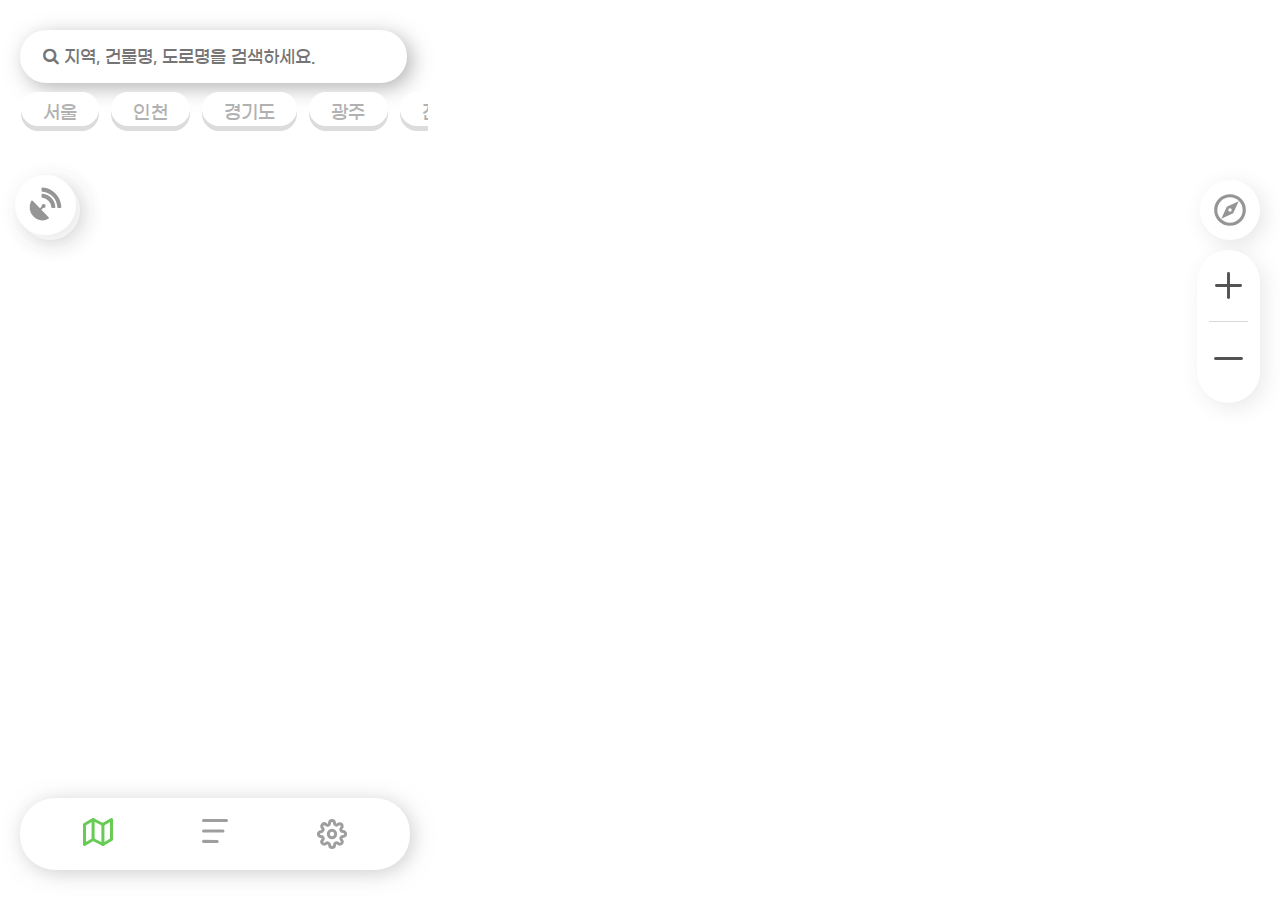
<file: index.html>
<html>
    <head>
        <title>전국 무료 급식소 찾기</title>
        <meta charset="utf-8"/>
        <meta name="viewport" content="user-scalable=no, initial-scale=1.0, maximum-scale=1.0, minimum-scale=1.0, width=device-width">
        <meta name="author" content="MS Player">
        <meta name="description" content="찾고 연락하고 찾아가고, 전국 무료 급식소 찾기">
        
        <meta property="og:image" content="https://user-images.githubusercontent.com/41516228/129473785-43b1d69d-f2ad-414a-a52e-56df6490e5fb.png">
        <meta property="og:description" content="찾고 연락하고 찾아가고, 전국 무료 급식소 찾기">
        <meta property="og:title" content="전국 무료 급식소 찾기">
        
        <link rel="shortcut icon" href="icons/favicon.ico">
        <link rel="icon" href="icons/favicon.ico">
        
        <link rel="stylesheet" href="css/map.css" type="text/css">
        <link rel="stylesheet" href="css/font-awesome/css/font-awesome.min.css" type="text/css">

        <style>
            .hide_scroll::-webkit-scrollbar {
              display: none;
            }
            
            .hide_scroll {
              -ms-overflow-style: none;  /* IE and 엣지 */
              scrollbar-width: none;  /* 파이어폭스 */
            }
        </style>

    </head>
    <body>
        <p><input type="text" class="search" style="position: absolute; z-index: 2;" placeholder="&#xF002; 지역, 건물명, 도로명을 검색하세요." onkeypress="if( event.keyCode == 13 ){searchPlaces();}"/></p>

        <!-- BOX BASE MODEL -->
        <div id="cafeteria_box">
            <div class="cafeteria_list_box" style="position:fixed; z-index: 3; display: flex; display: none;">
                <span class="cafeteria_name">MS Player = Project Name: FindCafeteria!</span><button class="cafeteria_x_button"><img src="icons/cancel_grey.svg" alt="cancel" onclick="close_cafeteria_list_box()"></button>
                <br>
                <span class="cafeteria_address">Fullstack: 안재범</span><br><br>
                <span class="topic_txt">지급대상</span><br>
                <span class="target_person">UI/UX: 표한빈</span><br><br>
                <span class="topic_txt">영업시간</span><br>
                <a>
                    <span class="time">BackEnd: 이지성</span><br>
                    <span class="day_of_the_week">BackEnd: 김병국</span>
                </a>
                <a class="call" href='javascript:alert("준비중입니다.");'>
                    <div style="display: flex; align-items: center; justify-content: center;">
                        <i class="fa fa-phone" aria-hidden="true" style="color: #ffffff; font-size: 30px;"></i>
                    </div>
                </a>
            </div>
        </div>

        <div class="Bottombar" style="position:fixed; z-index: 2; display: flex;">
            <center style="flex: 1;"><img src="icons/map_green.svg" alt="map"></center>
            <center style="flex: 1;"><button onClick="location.href='list.html'"><img src="icons/list_grey.svg" alt="list"></button></center>
            <center style="flex: 1;"><button onClick="location.href='information.html'"><img src="icons/settings_grey.svg" alt="setting"></button></center>
        </div>

        <div class="slide hide_scroll" style="position: absolute; z-index: 2;">
            <button onclick="Seoul()">서울</button>
            <button onclick="Ich()">인천</button>
            <button onclick="Gyung()">경기도</button>
            <button onclick="Gju()">광주</button>
            <button onclick="Jenn()">전라남도</button>
            <button onclick="Jenb()">전라북도</button>
            <button onclick="Usn()">울산</button>
            <button onclick="Psu()">부산</button>
            <button onclick="Dau()">대구</button>
            <button onclick="Gys()">경상남도</button>
            <button onclick="Gyn()">경상북도</button>
            <button onclick="Gang()">강원도</button>
            <button onclick="Djn()">대전</button>
            <button onclick="Man()">세종</button>
            <button onclick="Chns()">충청남도</button>
            <button onclick="Chnn()">충청북도</button>
            <button onclick="Jeju()">제주도</button>
        </div>

        <button id="compass" class="compass" style="position: absolute; z-index: 2;" onclick="getCurrentPosBtn()">
            <center class="compassicon">
                <img src="icons/compass_grey.svg" alt="compass"
                 onmouseover="this.src='icons/compass_green.svg'" 
                 onmouseout="this.src='icons/compass_grey.svg'">
            </center>
        </button>

        <div class="zoom" style="position: absolute; z-index: 2;">
            
            <button class="zoom_button" onclick="zoomIn()">
                <img src="icons/Icon feather-plus.svg" alt="In">
            </button>
            
            <div class="zoom_bar"></div>
            
            <button class="zoom_button" style="height: 25px;" onclick="zoomOut()">
                <img src="icons/Icon feather-minus.svg" alt="Out">
            </button>
            
        </div>

        <button id="satelite" class="satelite" style="position: absolute; z-index: 2;" onclick="setMapType()">
            <center class="sateliteicon">
                <img src="icons/satelite_grey.svg" alt="satelite_grey" id="satelite_grey" style="display: block;">
                <img src="icons/satelite_green.svg" alt="satelite_green" id="satelite_green" style="display: none;">
            </center>
        </button>
        
        <!-- 지도를 표시할 div 입니다 -->
        <div id="map" style="height: 100%; width: 100%; position: relative; z-index: 1;"></div>
        <script type="text/javascript" src="json_data.json"></script>
        <script type="text/javascript" src="//dapi.kakao.com/v2/maps/sdk.js?appkey=e58d2ef781fe0fa2dc40f1e1548213b5&libraries=services,clusterer,drawing"></script>
        <script type="text/javascript" src="js/map.js"></script>
    </body>
</html>
</file>
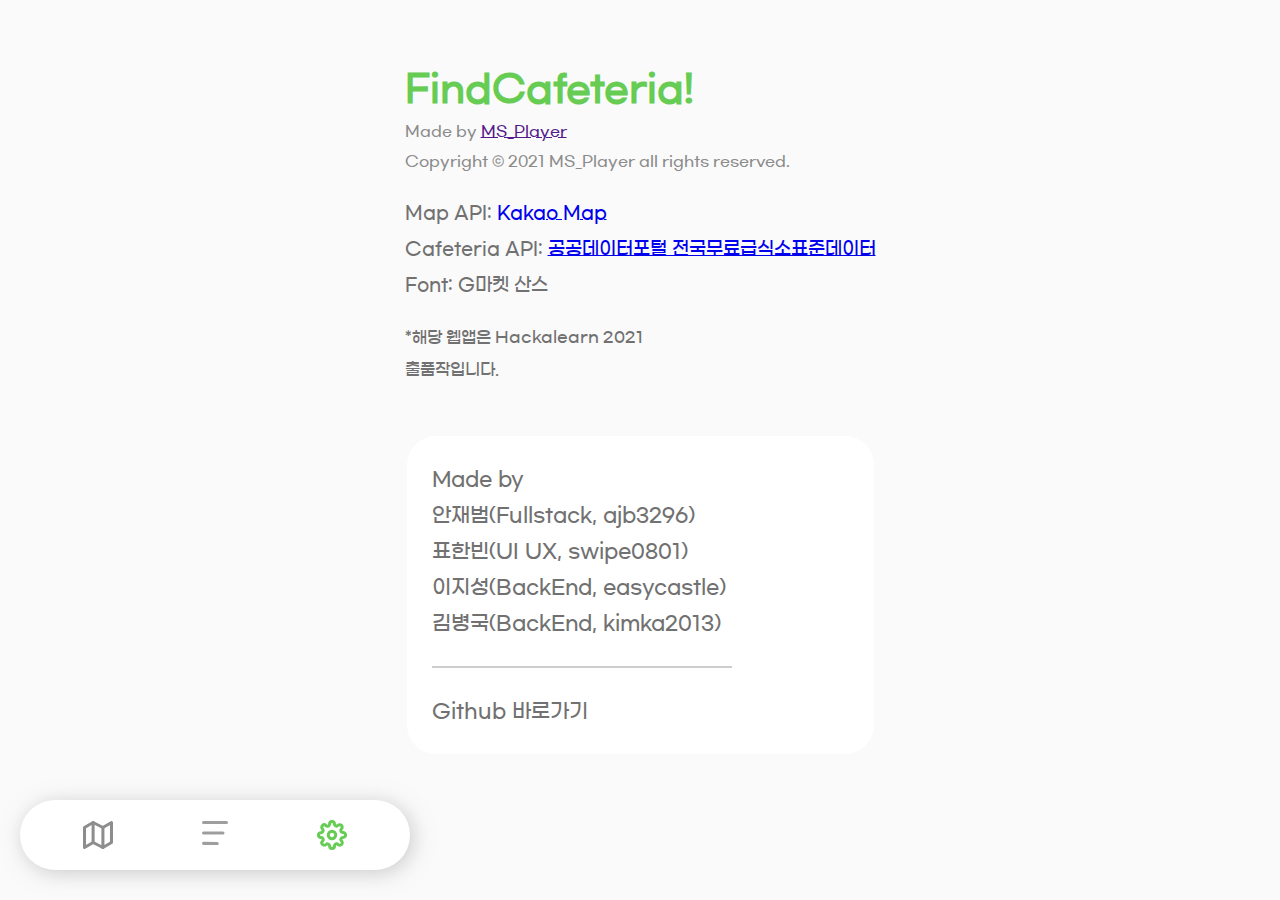
<file: information.html>
<html>
    <head>
        <title>만든사람들</title>
        <meta name="viewport" content="user-scalable=no, initial-scale=1.0, maximum-scale=1.0, minimum-scale=1.0, width=device-width">

        <link rel="stylesheet" href="css/information.css" type="text/css">
        <link rel="stylesheet" href="css/font-awesome/css/font-awesome.min.css" type="text/css">

    </head>
    <body>
        <div class="background">
            <div>
                <span class="FindCafeteria">FindCafeteria!</span><br>
                <span class="Made-by-MS_Player">Made by <a href="">MS_Player</a></span><br>
                <span class="Made-by-MS_Player">Copyright &copy; 2021 MS_Player all rights reserved.</span><br><br>
                <span class="Map-API-Kakao-Map-Cafeteria-API-api-data">Map API: <a href="https://apis.map.kakao.com/">Kakao Map</a><br>Cafeteria API: <a href="https://www.data.go.kr/data/15013107/standard.do">공공데이터포털 전국무료급식소표준데이터</a><br>Font: G마켓 산스</span><br><br>
                <span class="Hackalearn-2021">*해당 웹앱은 Hackalearn 2021<br>출품작입니다.</span><br><br><br>
                <div class="setting_menu">
                    <span class="mep_setting">Made by<br>안재범(Fullstack, ajb3296)<br>표한빈(UI UX, swipe0801)<br>이지성(BackEnd, easycastle)<br>김병국(BackEnd, kimka2013)</span>
                    <div class="line"></div>
                    <span class="Github"><a href="https://github.com/" style="color: #717171; text-decoration-line: none;">Github 바로가기</a></span>
                </div>
            </div>
            <div style="height: 100px;"></div>
        </div>
        <div class="Bottombar" style="position:fixed; display: flex;">
            <center style="flex: 1;"><button onClick="location.href='index.html'"><img src="icons/map_grey.svg" alt="map"></button></center>
            <center style="flex: 1;"><button onClick="location.href='list.html'"><img src="icons/list_grey.svg" alt="list"></button></center>
            <center style="flex: 1;"><img src="icons/settings_green.svg" alt="setting"></center>
        </div>
    </body>
</html>
</file>
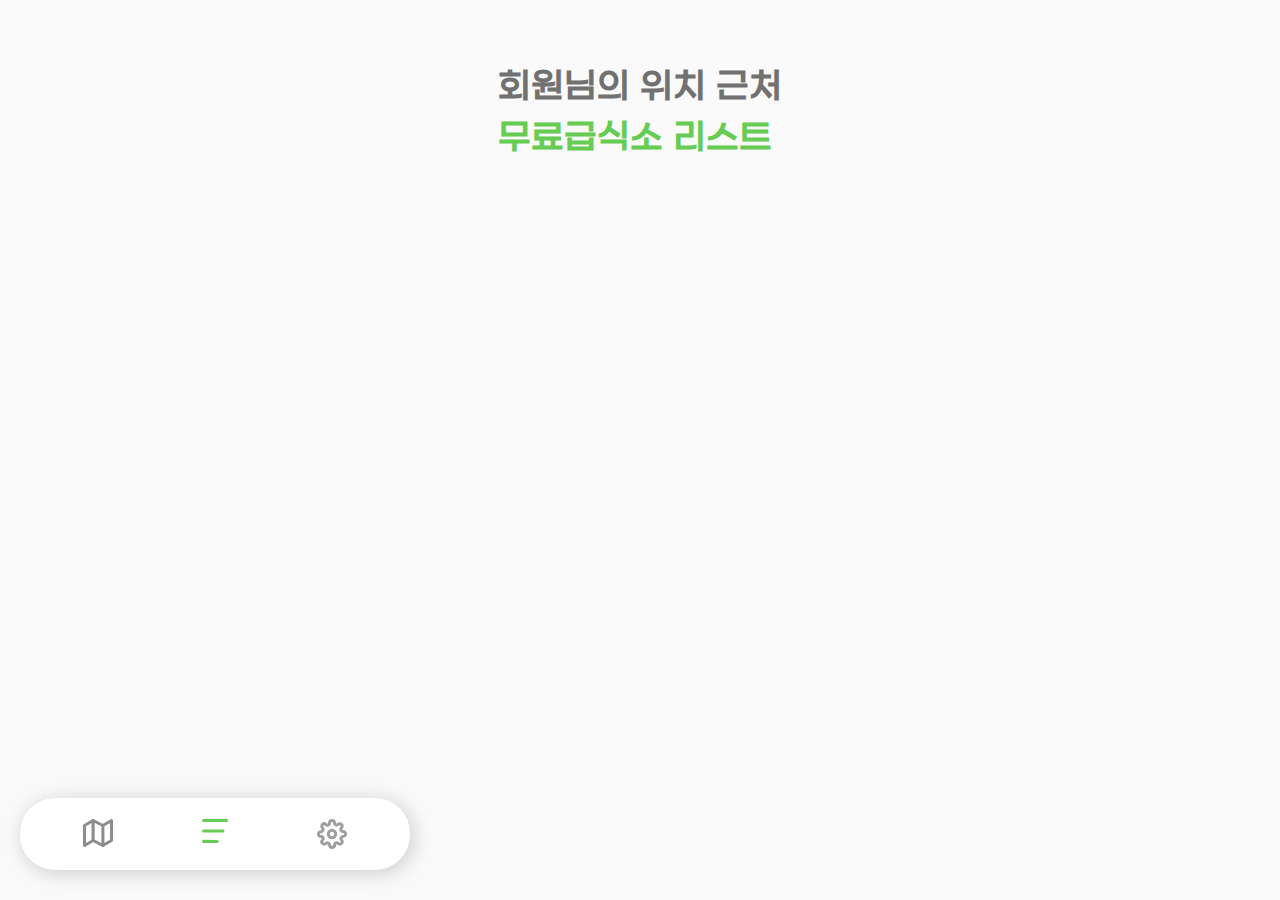
<file: list.html>
<html>
    <head>
        <title>근처 무료급식소</title>
        <meta charset="utf-8"/>
        <meta name="viewport" content="user-scalable=no, initial-scale=1.0, maximum-scale=1.0, minimum-scale=1.0, width=device-width">

        <meta name="author" content="MS Player">
        <meta name="description" content="내 주변에는 어떤 급식소가 있을까요?">
        
        <link rel="stylesheet" href="css/list.css" type="text/css">
        <link rel="stylesheet" href="css/font-awesome/css/font-awesome.min.css" type="text/css">
        
        <link rel="shortcut icon" href="icons/favicon.ico">
        <link rel="icon" href="icons/favicon.ico">

        <script type="text/javascript" src="json_data.json"></script>
        <script type="text/javascript" src="js/list.js"></script>
        

    </head>
    <body>
        <div class="background">
            <div style="float: left;">
                <span class="your_locate">회원님의 위치 근처</span><br>
                <span class="cafeteria_list">무료급식소 리스트</span><br>

                <div id="cafeteria_list">
                </div>
                <div style="height: 100px;"></div>

            </div>
        </div>

        <div class="Bottombar" style="position:fixed; display: flex;">
            <center style="flex: 1;"><button onClick="location.href='index.html'"><img src="icons/map_grey.svg" alt="map"></button></center>
            <center style="flex: 1;"><button><img src="icons/list_green.svg" alt="list"></button></center>
            <center style="flex: 1;"><button onClick="location.href='information.html'"><img src="icons/settings_grey.svg" alt="setting"></button></center>
        </div>
    </body>
    <script type="text/javascript" src="json_data.json"></script>
    <script type="text/javascript" src="js/list.js"></script>
        <script>
           list_result();
        </script>
</html>
</file>
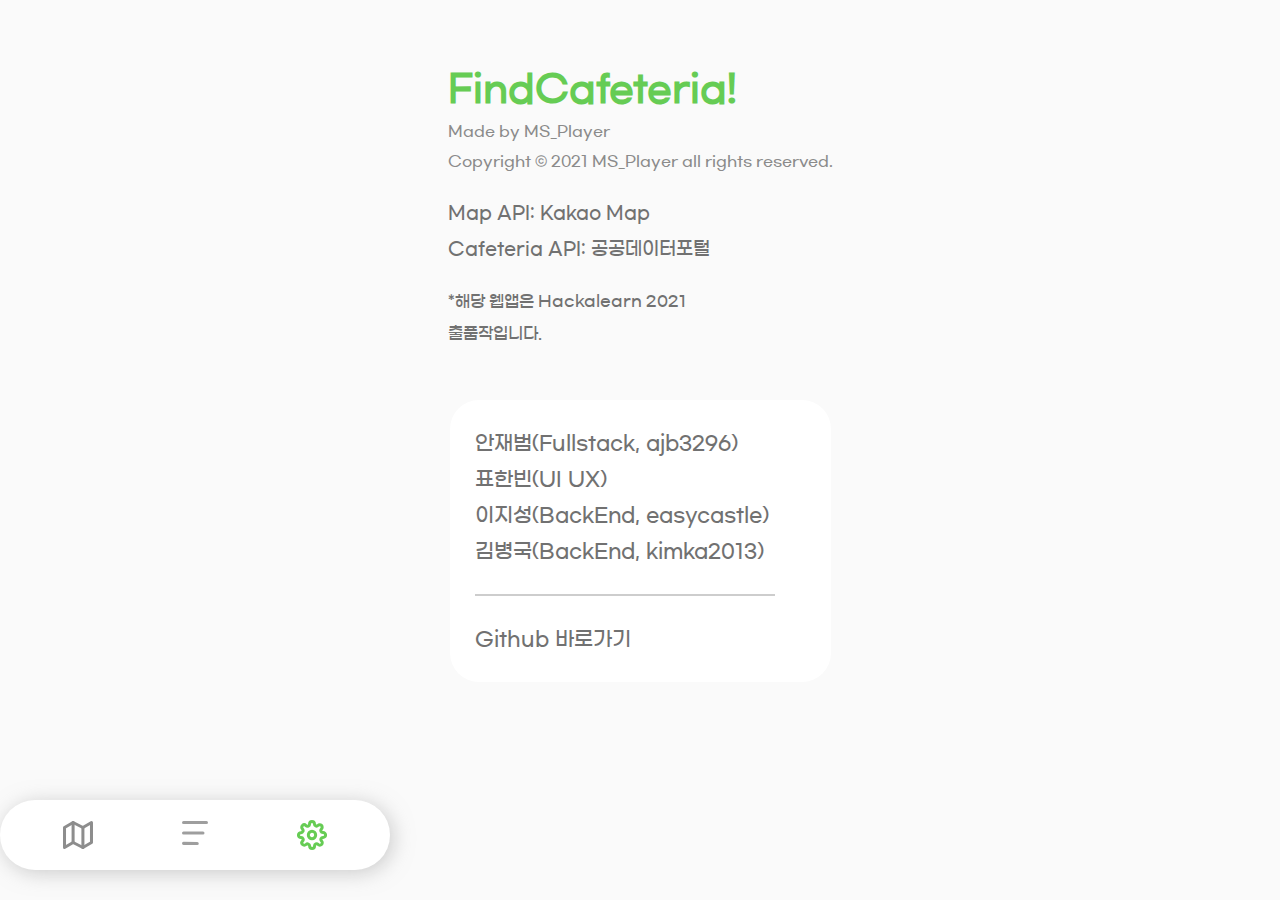
<file: setting.html>
<html>
    <head>
        <title>FindCafeteria!</title>
        <meta name="viewport" content="user-scalable=no, initial-scale=1.0, maximum-scale=1.0, minimum-scale=1.0, width=device-width">

        <link rel="stylesheet" href="css/setting.css" type="text/css">
        <link rel="stylesheet" href="css/font-awesome/css/font-awesome.min.css" type="text/css">

    </head>
    <body>
        <div class="background">
            <div>
                <span class="FindCafeteria">FindCafeteria!</span><br>
                <span class="Made-by-MS_Player">Made by MS_Player</span><br>
                <span class="Made-by-MS_Player">Copyright &copy; 2021 MS_Player all rights reserved.</span><br><br>
                <span class="Map-API-Kakao-Map-Cafeteria-API-api-data">Map API: Kakao Map<br>Cafeteria API: 공공데이터포털</span><br><br>
                <span class="Hackalearn-2021">*해당 웹앱은 Hackalearn 2021<br>출품작입니다.</span><br><br><br>
                <div class="setting_menu">
                    <span class="mep_setting">안재범(Fullstack, ajb3296)<br>표한빈(UI UX)<br>이지성(BackEnd, easycastle)<br>김병국(BackEnd, kimka2013)</span>
                    <div class="line"></div>
                    <span class="Github"><a href="https://github.com/" style="color: #717171; text-decoration-line: none;">Github 바로가기</a></span>
                </div>
            </div>
        </div>
        <div class="Bottombar" style="position:fixed; display: flex;">
            <center style="flex: 1;"><button onClick="location.href='index.html'"><img src="icons/map_grey.svg" alt="map"></button></center>
            <center style="flex: 1;"><button onClick="location.href='list.html'"><img src="icons/list_grey.svg" alt="list"></button></center>
            <center style="flex: 1;"><img src="icons/settings_green.svg" alt="setting"></center>
        </div>
    </body>
</html>
</file>
<file: css/map.css>
@font-face {
    src : url("../font/GmarketSansTTF/GmarketSansTTFMedium.ttf"); 
    font-family: GmarketSansTTF;
    font-display: swap;
}

body {
    overflow-y: hidden;
    margin: 0;
}

.search {
    width: 387px;
    height: 53px;
    padding: 20px;
    border-radius: 31px;
    border: 3px solid #ffffff;
    box-shadow: 5px 5px 20px 0 rgba(105, 105, 105, 0.5);
    font-family: GmarketSansTTF, FontAwesome;
    font-style: normal;
    text-decoration: inherit;
    background-color: #ffffff;
    color: #717171;
    text-align: left;
    margin: 30px 20px 8px;
    font-size: 17px;
    font-weight: 500;
    font-stretch: normal;
    line-height: normal;
    letter-spacing: normal;
}

.Bottombar {
    width: 350px;
    bottom: 30px;
    margin: 0 20px;
    padding: 20px;
    border-radius: 35px;
    box-shadow: 3px 3px 20px 0 rgba(157, 157, 157, 0.5);
    background-color: #fff;
}
.Bottombar button {
    border: 0;
    background: none;
    padding: 0 -100px;
    cursor: pointer;
}
.Bottombar button:hover {
    filter: invert(69%) sepia(81%) saturate(500%) hue-rotate(60deg) brightness(50%) contrast(92%);
}

.slide {
    width: 407px;
    height: 45px;
    margin: 92px 0 0 21px;
    white-space: nowrap;
    overflow-x: auto;
    text-align: center;
}

.slide button {
    height: 34px;
    margin: 0 8px 0 0;
    padding: 8px 19px;
    font-family: GmarketSansTTF;
    font-size: 18px;
    font-weight: 500;
    font-stretch: normal;
    font-style: normal;
    line-height: normal;
    letter-spacing: 0.18px;
    border: 3px solid #ffffff;
    border-radius: 17px;
    text-align: left;
    box-shadow: 0 5px #DCDCDC;
    /*box-shadow: 3px 3px 20px 0 rgba(60, 60, 60, 0.16);*/
    background-color: #fff;
    color: #b1b1b1;
}
.slide button:hover {
    color: #66cc54;
}
.slide button:active {
    color: #fff;
    background-color: #66cc54;
    box-shadow: 0 2px #bbbbbb;
    transform: translateY(4px);
}

.compass {
    display: flex;
    align-items: center;
    justify-content: center;
    width: 60px;
    height: 60px;
    border-radius: 75px;
    right: 20px;
    margin: 180px 0 0;
    box-shadow: 5px 5px 20px 0 rgba(101, 101, 101, 0.16);
    background-color: #fff;
    border: 3px solid #ffffff;
    cursor: pointer;
}

.compassicon {
    padding: 3.2px;
}


.zoom {
    width: 40px;
    height: 100px;
    right: 20px;
    margin: 250px 0 0;
    padding: 20.7px 11.4px 32.6px 11.3px;
    border-radius: 34px;
    box-shadow: 5px 5px 20px 0 rgba(123, 123, 123, 0.16);
    background-color: #fff;
    display: flex;
    flex-direction: column;
    align-items: center;
}

.plus_icon {
    width: 24.5px;
    height: 24.5px;
    margin: 0 6.9px 20.6px;
}

.zoom_bar {
    width: 38.3px;
    height: 1px;
    margin: 20.6px 0 25.6px;
    opacity: 0.27;
    background-color: #707070;
}

.zoom_button {
    background-color: #ffffff;
    border: 0;
    cursor: pointer;
}



.cafeteria_list_box {
    width: 350px;
    margin: 0 20px;
    padding: 23px 26px 23px 18px;
    bottom: 120px;
    border-radius: 22px;
    background-color: #fff;
}

.cafeteria_x_button {
    width: 30px;
    height: 30px;
    cursor: pointer;
    border: 0;
    background-color: #fff;
    text-align: right;
    text-decoration: none;
    float: right;
}

.cafeteria_name {
    margin: 0 0 8px;
    font-family: GmarketSansTTF;
    font-size: 28px;
    font-weight: bold;
    font-stretch: normal;
    font-style: normal;
    line-height: normal;
    letter-spacing: 0.56px;
    text-align: left;
    color: #66cc54;
}

.cafeteria_address {
    margin: 8px 0 20px;
    opacity: 0.77;
    font-family: GmarketSansTTF;
    font-size: 14px;
    font-weight: 500;
    font-stretch: normal;
    font-style: normal;
    line-height: normal;
    letter-spacing: 0.12px;
    text-align: left;
    color: #555;
}

.topic_txt {
    margin: 20px 0 8px;
    font-family: GmarketSansTTF;
    font-size: 15px;
    font-weight: bold;
    font-stretch: normal;
    font-style: normal;
    line-height: normal;
    letter-spacing: 0.15px;
    text-align: left;
    color: #555;
}

.target_person {
    margin: 8px 0 20px;
    font-family: GmarketSansTTF;
    font-size: 24px;
    font-weight: bold;
    font-stretch: normal;
    font-style: normal;
    line-height: normal;
    letter-spacing: 0.24px;
    text-align: left;
    color: #66cc54;
}

.time {
    margin: 6px 0 7px;
    font-family: GmarketSansTTF;
    font-size: 26px;
    font-weight: bold;
    font-stretch: normal;
    font-style: normal;
    line-height: normal;
    letter-spacing: 0.26px;
    text-align: left;
    color: #66cc54;
}

.day_of_the_week {
    margin: 7px 0 3px;
    opacity: 0.53;
    font-family: GmarketSansTTF;
    font-size: 14px;
    font-weight: 500;
    font-stretch: normal;
    font-style: normal;
    line-height: normal;
    letter-spacing: 0.14px;
    text-align: left;
    color: #555;
}

.call {
    width: 30px;
    height: 30px;
    padding: 14px;
    border-radius: 14px;
    background-color: #66cc54;
    border: 0;
    text-decoration-line: none;
    text-decoration: none;
    float: right;
}
.call:hover {
    background-color: #148300
}

.satelite {
    display: flex;
    align-items: center;
    justify-content: center;
    width: 60px;
    height: 60px;
    border-radius: 75px;
    left: 20px;
    margin: 180px 0 0;
    box-shadow: 5px 5px 20px 0 rgba(101, 101, 101, 0.16);
    background-color: #fff;
    border: 3px solid #ffffff;
    cursor: pointer;
}

.sateliteicon {
    padding: 3.2px;
}
</file>
<file: css/information.css>
@font-face {
    src : url("../font/GmarketSansTTF/GmarketSansTTFMedium.ttf"); 
    font-family: GmarketSansTTF
}

body {
    background-color: #fafafa;
    margin: 0;
}

.background {
    display: flex;
    justify-content: center;
    padding: 61px 40px 39px;
}

.FindCafeteria {
    margin: 0 46px 11px 0;
    font-family: GmarketSansTTF;
    font-size: 37px;
    font-weight: bold;
    font-stretch: normal;
    font-style: normal;
    line-height: 1.51;
    letter-spacing: normal;
    text-align: left;
    color: #66cc54;
}

.Made-by-MS_Player {
    font-family: GmarketSansTTF;
    font-size: 15px;
    font-weight: 500;
    font-stretch: normal;
    font-style: normal;
    line-height: 2;
    letter-spacing: normal;
    text-align: left;
    color: #8b8b8b;
  }

.Map-API-Kakao-Map-Cafeteria-API-api-data {
    font-family: GmarketSansTTF;
    font-size: 18px;
    font-weight: 500;
    font-stretch: normal;
    font-style: normal;
    line-height: 2;
    letter-spacing: normal;
    text-align: left;
    color: #717171;
}

.Hackalearn-2021 {
    font-family: GmarketSansTTF;
    font-size: 16px;
    font-weight: 500;
    font-stretch: normal;
    font-style: normal;
    line-height: 2;
    letter-spacing: normal;
    text-align: left;
    color: #717171;
}

.setting_txt {
    font-family: GmarketSansTTF;
    font-size: 22px;
    font-weight: 500;
    font-stretch: normal;
    font-style: normal;
    line-height: 1.45;
    letter-spacing: normal;
    text-align: left;
    color: #717171;
}

.setting_menu {
    margin: 15px 2px 0;
    padding: 25px;
    border-radius: 29px;
    background-color: #fff;
}
.mep_setting {
    font-family: GmarketSansTTF;
    font-size: 20px;
    font-weight: 500;
    font-stretch: normal;
    font-style: normal;
    line-height: 1.8;
    letter-spacing: normal;
    text-align: left;
    color: #717171;
}

.line {
    width: 298.4px;
    height: 0;
    margin: 25px 0;
    opacity: 0.35;
    border: solid 1.5px #707070;
}

.Github {
    font-family: GmarketSansTTF;
    font-size: 20px;
    font-weight: 500;
    font-stretch: normal;
    font-style: normal;
    line-height: 1.8;
    letter-spacing: normal;
    text-align: left;
    color: #717171;
}

.Bottombar {
    width: 350px;
    bottom: 30px;
    margin: 0 20px 0;
    padding: 20px;
    border-radius: 35px;
    box-shadow: 3px 3px 20px 0 rgba(157, 157, 157, 0.5);
    background-color: #fff;
}
.Bottombar button {
    border:0px;
    background: none;
    padding: 0 -100px;
    cursor: pointer;
}
.Bottombar button:hover {
    filter: invert(66%) sepia(50%) saturate(470%) hue-rotate(71deg) brightness(98%) contrast(85%);
}
</file>
<file: css/list.css>
@font-face {
    src : url("../font/GmarketSansTTF/GmarketSansTTFMedium.ttf"); 
    font-family: GmarketSansTTF
}

body {
    background-color: #fafafa;
    margin: 0;
}

.background {
    display: flex;
    justify-content: center;
    padding: 61px 40px 39px;
}

.search {
    width: 387px;
    height: 53px;
    padding: 20px;
    border-radius: 31px;
    border: 3px solid #ffffff;
    box-shadow: 5px 5px 20px 0 rgba(105, 105, 105, 0.5);
    font-family: GmarketSansTTF, FontAwesome;
    font-style: normal;
    text-decoration: inherit;
    background-color: #ffffff;
    color: #717171;
    text-align: left;
    margin: 30px 20px 0;
    font-size: 17px;
    font-weight: 500;
    font-stretch: normal;
    line-height: normal;
    letter-spacing: normal;
}

.Bottombar {
    width: 350px;
    bottom: 30px;
    margin: 0 20px 0;
    padding: 20px;
    border-radius: 35px;
    box-shadow: 3px 3px 20px 0 rgba(157, 157, 157, 0.5);
    background-color: #fff;
}
.Bottombar button {
    border:0px;
    background: none;
    padding: 0 -100px;
    cursor: pointer;
}
.Bottombar button:hover {
    filter: invert(69%) sepia(81%) saturate(500%) hue-rotate(60deg) brightness(50%) contrast(92%);
}

.your_locate {
    margin: 20px 5px 15px;
    font-family: GmarketSansTTF;
    font-size: 34px;
    font-weight: bold;
    font-stretch: normal;
    font-style: normal;
    line-height: 1.5;
    letter-spacing: normal;
    text-align: left;
    color: #717171;
}
.cafeteria_list {
    margin: 20px 5px 0;
    font-family: GmarketSansTTF;
    font-size: 34px;
    font-weight: bold;
    font-stretch: normal;
    font-style: normal;
    line-height: 1.5;
    letter-spacing: normal;
    text-align: left;
    color: #66cc54;
}

.cafeteria_list_box {
    width: 350px;
    margin: 15px 2px;
    padding: 23px 26px 23px 18px;
    border-radius: 22px;
    background-color: #fff;
}

.cafeteria_name {
    margin: 0 0 8px 0;
    font-family: GmarketSansTTF;
    font-size: 28px;
    font-weight: bold;
    font-stretch: normal;
    font-style: normal;
    line-height: normal;
    letter-spacing: 0.56px;
    text-align: left;
    color: #66cc54;
}

.cafeteria_address {
    margin: 8px 0 20px 0;
    opacity: 0.77;
    font-family: GmarketSansTTF;
    font-size: 14px;
    font-weight: 500;
    font-stretch: normal;
    font-style: normal;
    line-height: normal;
    letter-spacing: 0.12px;
    text-align: left;
    color: #555;
}

.topic_txt {
    margin: 20px 0 8px 0;
    font-family: GmarketSansTTF;
    font-size: 15px;
    font-weight: bold;
    font-stretch: normal;
    font-style: normal;
    line-height: normal;
    letter-spacing: 0.15px;
    text-align: left;
    color: #555;
}

.target_person {
    margin: 8px 0 20px 0;
    font-family: GmarketSansTTF;
    font-size: 24px;
    font-weight: bold;
    font-stretch: normal;
    font-style: normal;
    line-height: normal;
    letter-spacing: 0.24px;
    text-align: left;
    color: #66cc54;
}

.time {
    margin: 6px 0 7px 0;
    font-family: GmarketSansTTF;
    font-size: 26px;
    font-weight: bold;
    font-stretch: normal;
    font-style: normal;
    line-height: normal;
    letter-spacing: 0.26px;
    text-align: left;
    color: #66cc54;
}

.day_of_the_week {
    margin: 7px 0 3px 0;
    opacity: 0.53;
    font-family: GmarketSansTTF;
    font-size: 14px;
    font-weight: 500;
    font-stretch: normal;
    font-style: normal;
    line-height: normal;
    letter-spacing: 0.14px;
    text-align: left;
    color: #555;
}

.call {
    width: 30px;
    height: 30px;
    margin: 0 0 0 50px;
    padding: 14px;
    border-radius: 14px;
    background-color: #66cc54;
    border: 0px solid;
    text-decoration-line: none;
}
.call:hover {
    background-color: #148300
}

.no_cafeteria {
    color: #6F6864;
    font-family: GmarketSansTTF;
    margin: 80px 0 0;
}
</file>
<file: css/setting.css>
@font-face {
    src : url("../font/GmarketSansTTF/GmarketSansTTFMedium.ttf"); 
    font-family: GmarketSansTTF
}

body {
    background-color: #fafafa;
    margin: 0;
}

.background {
    display: flex;
    justify-content: center;
    padding: 61px 40px 39px;
}

.FindCafeteria {
    margin: 0 46px 11px 0;
    font-family: GmarketSansTTF;
    font-size: 37px;
    font-weight: bold;
    font-stretch: normal;
    font-style: normal;
    line-height: 1.51;
    letter-spacing: normal;
    text-align: left;
    color: #66cc54;
}

.Made-by-MS_Player {
    font-family: GmarketSansTTF;
    font-size: 15px;
    font-weight: 500;
    font-stretch: normal;
    font-style: normal;
    line-height: 2;
    letter-spacing: normal;
    text-align: left;
    color: #8b8b8b;
  }

.Map-API-Kakao-Map-Cafeteria-API-api-data {
    font-family: GmarketSansTTF;
    font-size: 18px;
    font-weight: 500;
    font-stretch: normal;
    font-style: normal;
    line-height: 2;
    letter-spacing: normal;
    text-align: left;
    color: #717171;
}

.Hackalearn-2021 {
    font-family: GmarketSansTTF;
    font-size: 16px;
    font-weight: 500;
    font-stretch: normal;
    font-style: normal;
    line-height: 2;
    letter-spacing: normal;
    text-align: left;
    color: #717171;
}

.setting_txt {
    font-family: GmarketSansTTF;
    font-size: 22px;
    font-weight: 500;
    font-stretch: normal;
    font-style: normal;
    line-height: 1.45;
    letter-spacing: normal;
    text-align: left;
    color: #717171;
}

.setting_menu {
    margin: 15px 2px 0;
    padding: 25px;
    border-radius: 29px;
    background-color: #fff;
}
.mep_setting {
    font-family: GmarketSansTTF;
    font-size: 20px;
    font-weight: 500;
    font-stretch: normal;
    font-style: normal;
    line-height: 1.8;
    letter-spacing: normal;
    text-align: left;
    color: #717171;
}

.line {
    width: 298.4px;
    height: 0;
    margin: 25px 0;
    opacity: 0.35;
    border: solid 1.5px #707070;
}

.Github {
    font-family: GmarketSansTTF;
    font-size: 20px;
    font-weight: 500;
    font-stretch: normal;
    font-style: normal;
    line-height: 1.8;
    letter-spacing: normal;
    text-align: left;
    color: #717171;
}

.Bottombar {
    width: 350px;
    bottom: 30px;
    justify-content: center;
    padding: 20px;
    border-radius: 35px;
    box-shadow: 3px 3px 20px 0 rgba(157, 157, 157, 0.5);
    background-color: #fff;
}
.Bottombar button {
    border:0px;
    background: none;
    padding: 0 -100px;
    cursor: pointer;
}
.Bottombar button:hover {
    filter: invert(66%) sepia(50%) saturate(470%) hue-rotate(71deg) brightness(98%) contrast(85%);
}
</file>
